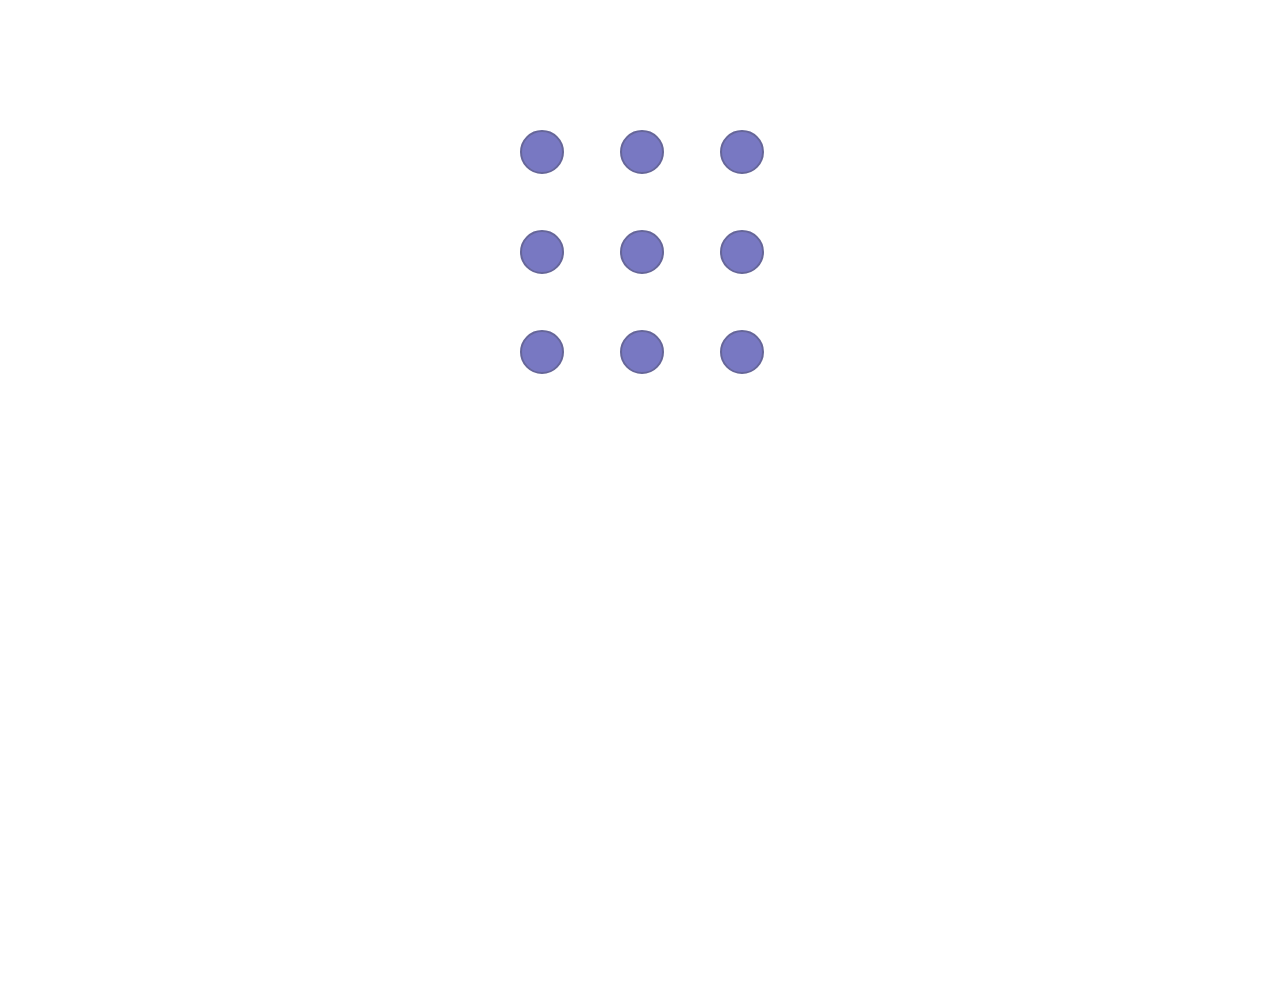
<file: index.html>
<!doctype html>
<html>
    <head>
        <link rel="stylesheet" type="text/css" href="style.css"/>
        <script src="http://ajax.googleapis.com/ajax/libs/jquery/1.9.1/jquery.min.js"></script>
        <script src="src.js"></script>
    </head>
    <body>
        <div class="pattern">
            <div class="pattern-container"></div>
        </div>
    </body>
</html>
</file>
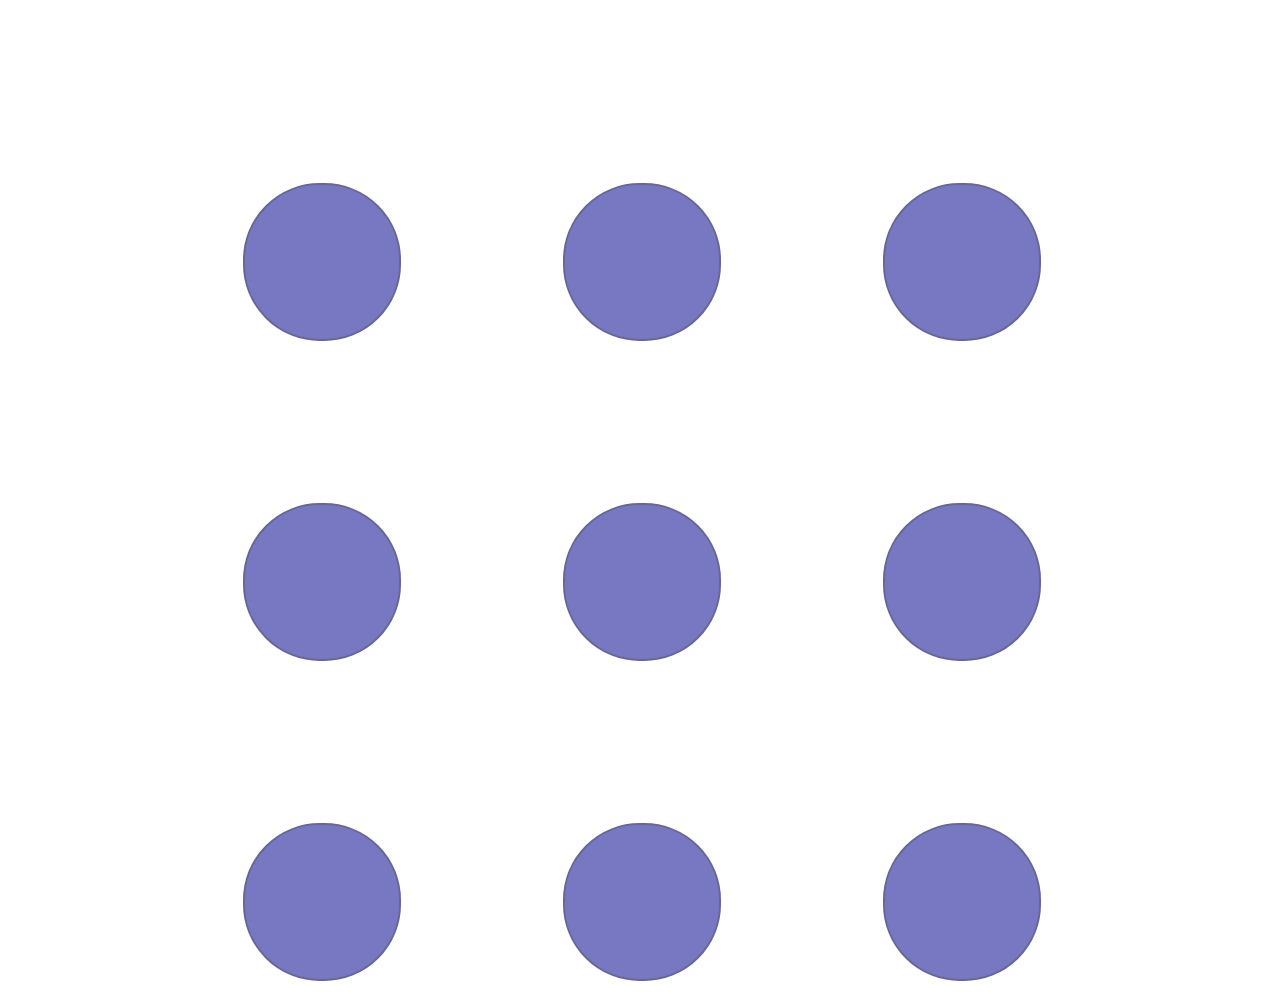
<file: templates/index.html>
<!doctype html>
<html>
    <head>
        <link rel="stylesheet" type="text/css" href="/static/style.css"/>
        <script src="http://ajax.googleapis.com/ajax/libs/jquery/1.9.1/jquery.min.js"></script>
        <script src="/static/button.js"></script>
        <script src="/static/line.js"></script>
        <script src="/static/draw.js"></script>
    </head>
    <body>
        <div class="pattern">
            <div class="pattern-container"></div>
        </div>
    </body>
</html>
</file>
<file: style.css>
body, html {
    width: 100%;
    height: 100%;
    padding: 0;
    margin: 0;
}

.pattern {
    width: 300px;
    height: 300px;
    margin: 100px auto;
}

.pattern-container {
    position: relative;
    background: #F66;
}

.button {
    position: absolute;
    border-radius: 45px;
    width: 80px;
    height: 80px;
    z-index: 2;
}

.button .nub { 
    margin: 20px 20px;
    width: 40px;
    height: 40px;
    background: #7878C2;
    border-radius: 25px;
    border: 2px solid #669;
}

.button.active .nub{
    background: #78C28D;
}

.line {
    position: absolute;
    width: 100px;
    display: none;
    z-index: 1;
    border: 2px solid #167959;
}

.line.active {
    display: block;
}

.line.down {
       -moz-transform: rotate(90deg);  
     -o-transform: rotate(90deg);  
-webkit-transform: rotate(90deg);  
    -ms-transform: rotate(90deg);  
        transform: rotate(90deg);  
             zoom: 1;
}

.line.down.right {
       -moz-transform: rotate(45deg);  
     -o-transform: rotate(45deg);  
-webkit-transform: rotate(45deg);  
    -ms-transform: rotate(45deg);  
        transform: rotate(45deg);  
             zoom: 1;
    width: 150px;
}
.line.down.left {
       -moz-transform: rotate(315deg);  
     -o-transform: rotate(315deg);  
-webkit-transform: rotate(315deg);  
    -ms-transform: rotate(315deg);  
        transform: rotate(315deg);  
             zoom: 1;
    width: 150px;
}
</file>
<file: static/style.css>
body, html {
    width: 100%;
    padding: 0;
    margin: 0;
}

#register-pattern {
    height: 400px;
    width: 400px;
    margin: auto;
}

.pattern {
    margin-top: 100px;
}

.pattern-container {
    position: relative;
    background: #F66;
}

.button {
    position: absolute;
    z-index: 2;
}

.button .nub { 
    background: #7878C2;
    border: 2px solid #669;
    text-align: center;
    font-family: sans-serif;
}

.button.active .nub{
    background: #78C28D;
}

.line {
    position: absolute;
    visibility: hidden;
    z-index: 1;
    border: 2px solid #167959;
    margin: 0;
    height: 0;
}

.line.active {
    visibility: visible;
}

.line.down {
       -moz-transform: rotate(90deg);  
     -o-transform: rotate(90deg);  
-webkit-transform: rotate(90deg);  
    -ms-transform: rotate(90deg);  
        transform: rotate(90deg);  
             zoom: 1;
}

.line.down.right {
       -moz-transform: rotate(45deg);  
     -o-transform: rotate(45deg);  
-webkit-transform: rotate(45deg);  
    -ms-transform: rotate(45deg);  
        transform: rotate(45deg);  
             zoom: 1;
}
.line.down.left {
       -moz-transform: rotate(315deg);  
     -o-transform: rotate(315deg);  
-webkit-transform: rotate(315deg);  
    -ms-transform: rotate(315deg);  
        transform: rotate(315deg);  
             zoom: 1;
}
</file>
